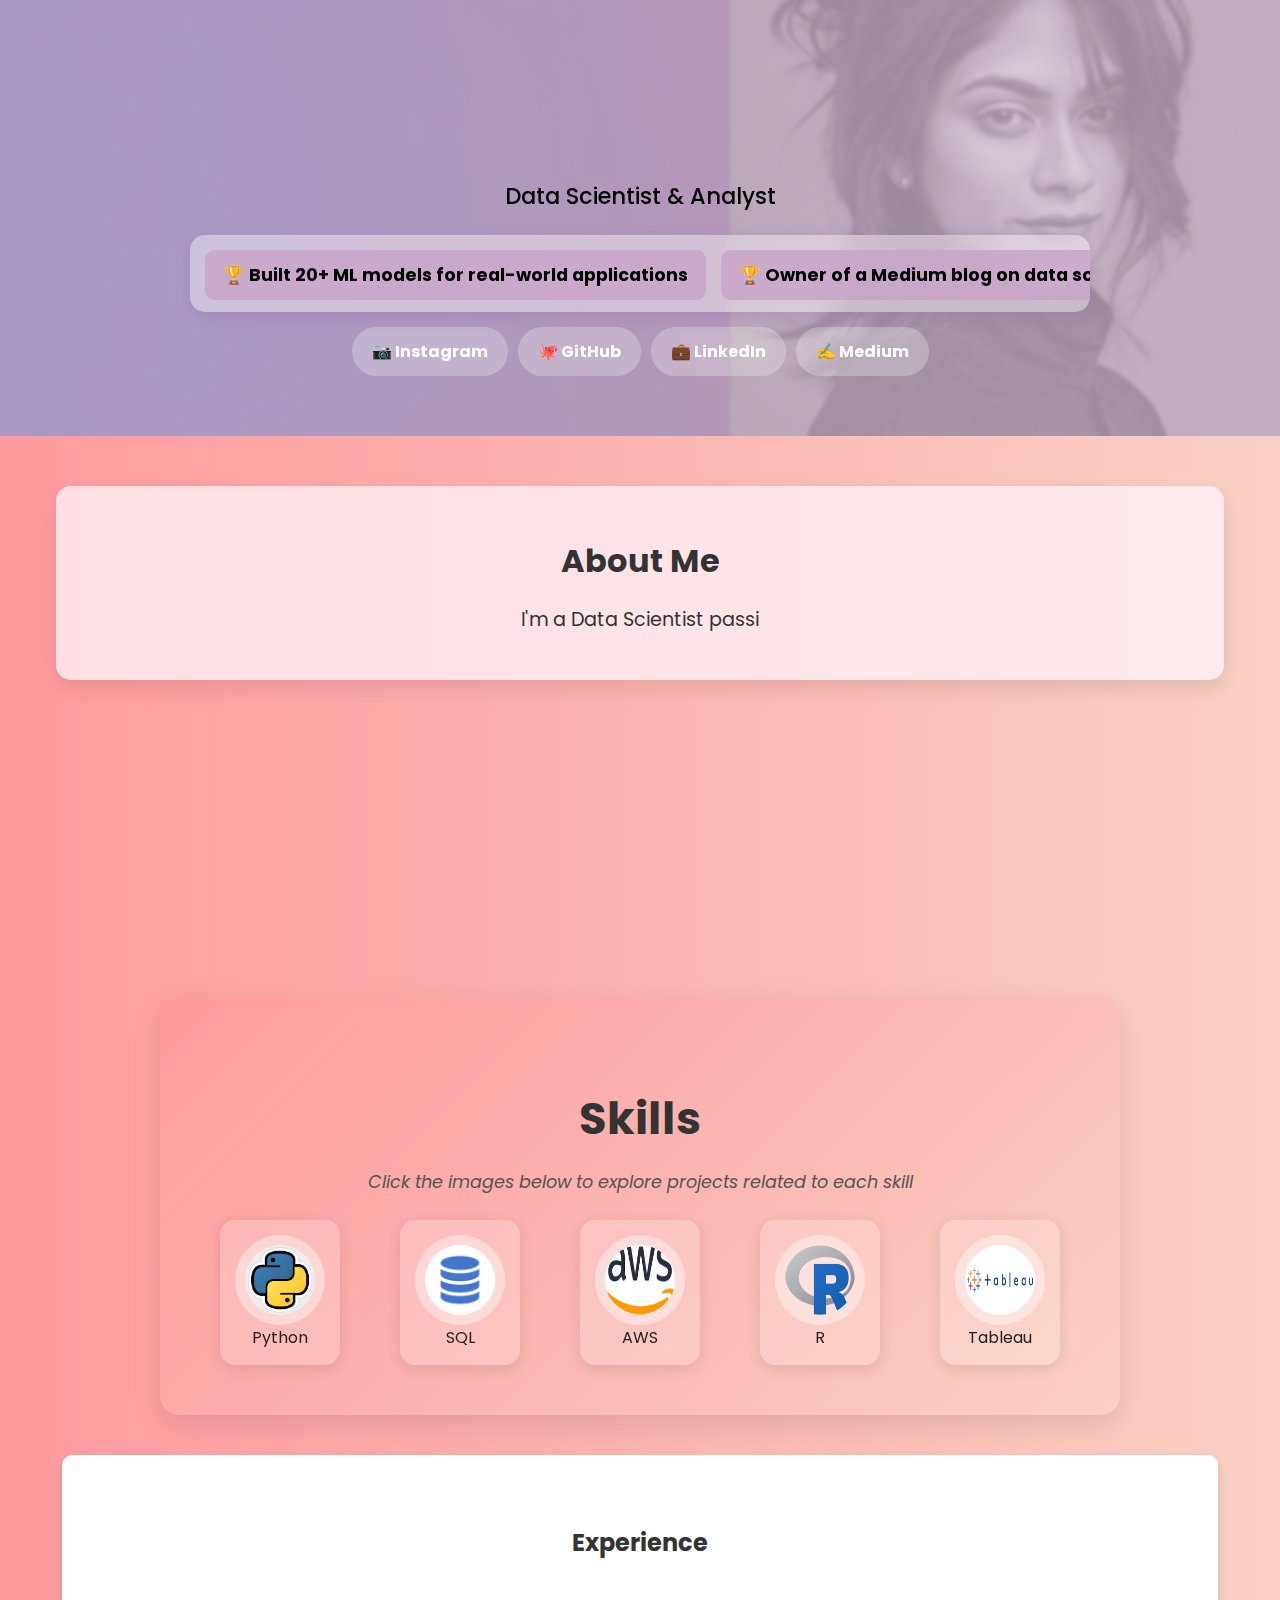
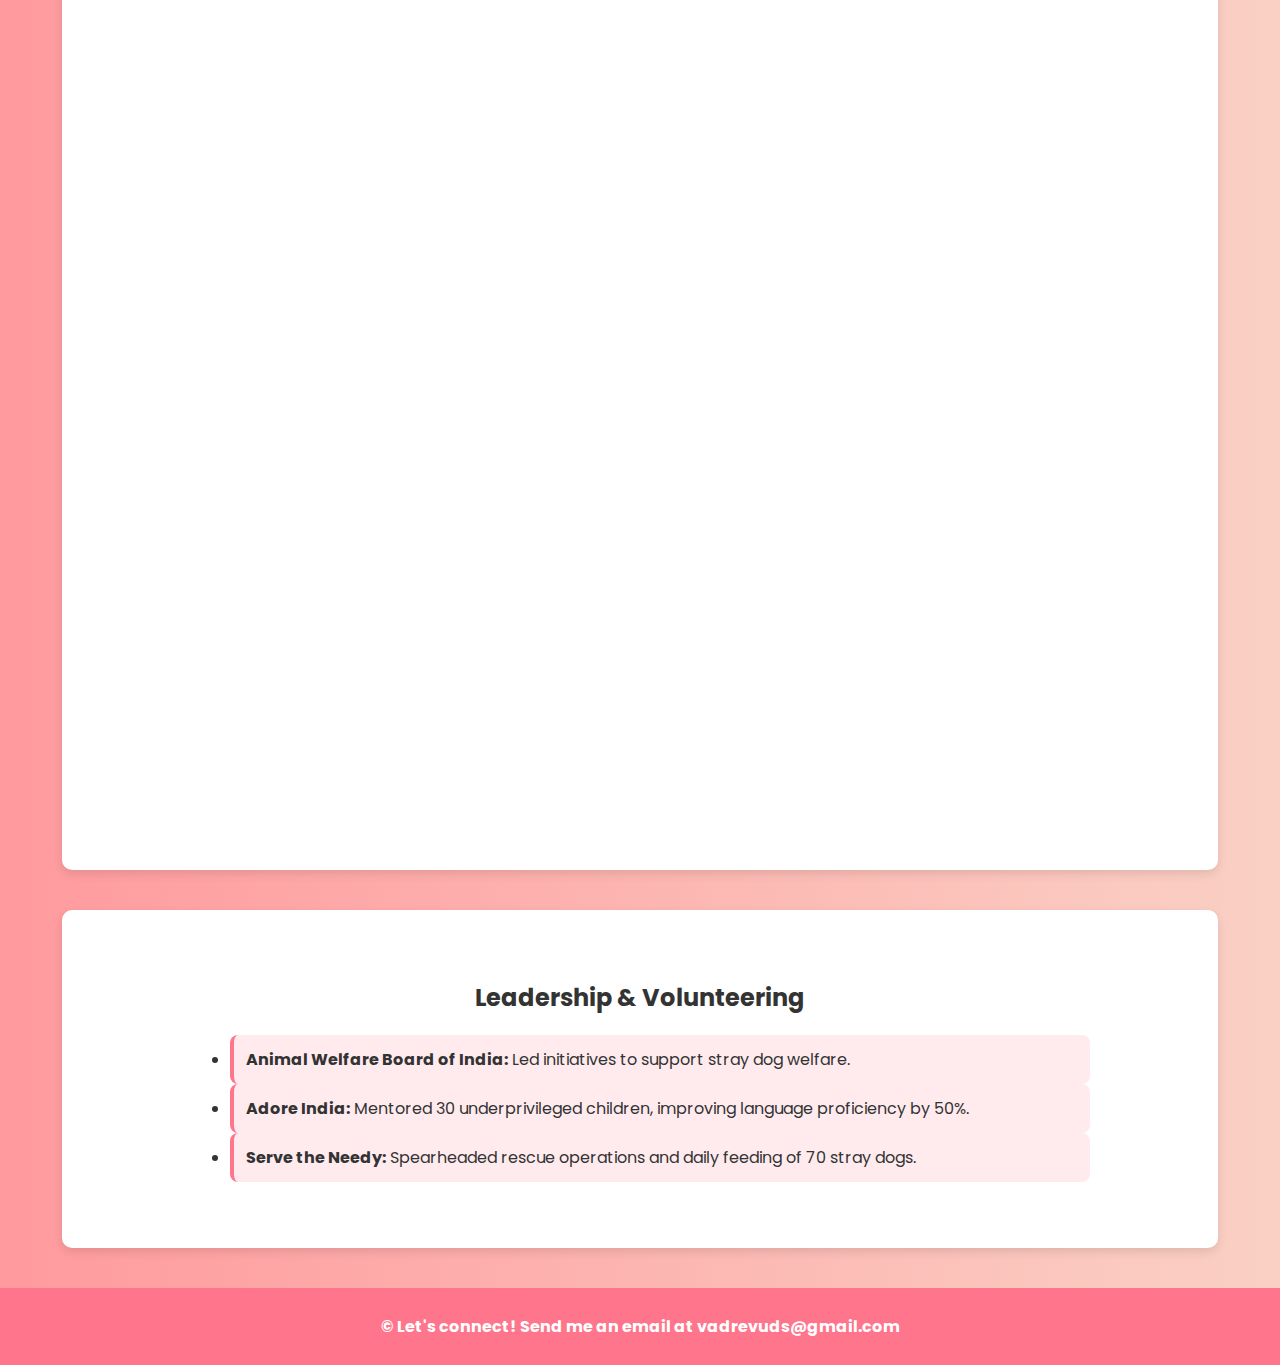
<file: index.html>
<!DOCTYPE html>
<html lang="en">
<head>
    <meta charset="UTF-8">
    <meta name="viewport" content="width=device-width, initial-scale=1.0">
    <title>Damini Vadrevu | Portfolio</title>
    <link rel="stylesheet" href="styles.css">
    <link href="https://fonts.googleapis.com/css2?family=Poppins:wght@300;400;600&family=Playfair+Display:wght@600&display=swap" rel="stylesheet">
    <script defer src="script.js"></script>
</head>
<body>
    <header class="hero">
        <div class="hero-content">
            <h1>Damini Vadrevu</h1>
            <p class="subtitle">Data Scientist & Analyst</p>
    
            <div class="achievements">
                <span class="achievement-item">🏆 Built <span>20+</span> ML models for real-world applications</span>
                <span class="achievement-item">🏆 Owner of a Medium blog on data science</span>
                <span class="achievement-item">🏆 Creator of <span>@datasci.daily</span> on Instagram</span>
                <span class="achievement-item">🏆 Led Indeed capstone project predicting job applications</span>
                <span class="achievement-item">🏆 Freelance Marketing Analyst </span>
            </div>
    
            <div class="contact-links">
                <a href="https://www.instagram.com/datasci.daily/" target="_blank" class="btn">
                    📷 Instagram
                </a>
                <a href="https://github.com/vadrevudamini" class="btn">🐙 GitHub</a>
                <a href="https://www.linkedin.com/in/damini-vadrevu-/" class="btn">💼 LinkedIn</a>
                <a href="https://daminivadrevu.medium.com/" class="btn">✍️ Medium</a>
            </div>
        </div>
    </header>
    
    
    

    <section id="about-section" class="about-container">
        <h2>About Me</h2>
        <p id="about-text"></p>
    </section>
    
    <div class="education-container">
        <div class="education-card">
            <h3 class="degree">MS Data Science</h3>
            <p class="university">
                University of Connecticut
                <img src="portfolio-images/uconn-logo.png"alt="UConn Logo" class="university-logo">
            </p>
            <p class="date">Dec 2024</p>
        </div>
    
        <div class="education-card">
            <h3 class="degree">Bachelors in Engineering</h3>
            <p class="university">
                Jawaharlal Nehru Technological University
                <img src="portfolio-images/jntu-logo.png" alt="JNTUH Logo" class="university-logo">
            </p>
            <p class="date">July 2022</p>
        </div>
    </div>
    
    <section class="skills-section">
        <h2>Skills</h2>
        <p>Click the images below to explore projects related to each skill</p>
    
        <div class="skills-container">
            <a href="python-projects" class="skill-item">
                <img src="portfolio-images/python-logo.jpeg" alt="Python">
                <span>Python</span>
            </a>
    
            <a href="portfolio-images/SQL_certificate.png"class="skill-item">
                <img src="portfolio-images/sql-logo.png" alt="SQL">
                <span>SQL</span>
            </a>
    
            <a href="projects/aws.html" class="skill-item">
                <img src="portfolio-images/aws-logo.png" alt="AWS">
                <span>AWS</span>
            </a>
    
            <a href="R-projects" class="skill-item">
                <img src="portfolio-images/R-logo.png" alt="R">
                <span>R</span>
            </a>
    
            <a href="projects/tableau.html" class="skill-item">
                <img src="portfolio-images/tableau-logo.png" alt="Tableau">
                <span>Tableau</span>
            </a>
        </div>
    </section>
    
    <section id="experience" class="fade-in">
        <h2>Experience</h2>
        <div class="timeline">
            <div class="timeline-item">
                <div class="dot"></div>
                <h3>Data Scientist - Indeed, US</h3>
                <span>May 2024 – Aug 2024</span>
                <p>Applied text analysis techniques such as tokenization and developed regression models with 92% accuracy.</p>
            </div>
            <div class="timeline-item">
                <div class="dot"></div>
                <h3>Data Analyst - UConn Northwest Hall</h3>
                <span>Aug 2023 – Aug 2024</span>
                <p>Analyzed occupancy and resource allocation data, optimizing efficiency by 15%.</p>
            </div>
            <div class="timeline-item">
                <div class="dot"></div>
                <h3>Data & Business Analyst - SumedhaIT</h3>
                <span>July 2022 – July 2023</span>
                <p>Analyzed VLSI industry trends and optimized campaigns, increasing conversion rates by 20%.</p>
            </div>
        </div>
    </section>

    <section id="volunteering" class="fade-in">
        <h2>Leadership & Volunteering</h2>
        <ul>
            <li><strong>Animal Welfare Board of India:</strong> Led initiatives to support stray dog welfare.</li>
            <li><strong>Adore India:</strong> Mentored 30 underprivileged children, improving language proficiency by 50%.</li>
            <li><strong>Serve the Needy:</strong> Spearheaded rescue operations and daily feeding of 70 stray dogs.</li>
        </ul>
    </section>

    <footer>
        <p>&copy; Let's connect! Send me an email at vadrevuds@gmail.com </p>
    </footer>

</body>
</html>
</file>
<file: styles.css>
/* === General Styles === */
body {
    font-family: 'Poppins', sans-serif;
    margin: 0;
    padding: 0;
    background: linear-gradient(to right, #ff9a9e, #fad0c4);
    color: #333;
    text-align: center;
    overflow-x: hidden;
}

/* === About Me Section Styling === */
.about-container {
    width: 85%; /* Make it wider */
    max-width: 1200px; /* Prevent it from being too large on big screens */
    background: rgba(255, 240, 245, 0.8); /* Light pinkish shade */
    border-radius: 15px; /* Smooth corners */
    padding: 25px 40px; /* Reduce height */
    text-align: center;
    box-shadow: 0 8px 20px rgba(0, 0, 0, 0.1);
    position: relative;
    margin: 50px auto 20px auto; /* Moves it lower */
}

/* About Me Heading */
.about-container h2 {
    font-size: 2rem;
    font-weight: bold;
    margin-bottom: 15px;
}

/* About Me Text */
.about-container p {
    font-size: 1.2rem;
    line-height: 1.6;
    font-weight: 400;
    color: #333; /* Darker text for readability */
}

/* Animation (Slide Up on Scroll) */
.about-container {
    opacity: 0;
    transform: translateY(50px);
    transition: opacity 0.6s ease-out, transform 0.6s ease-out;
}

.about-container.visible {
    opacity: 1;
    transform: translateY(0);
}



/* === Hero Section with Background Image === */
.hero {
    background: url("portfolio-images/Home.png") center/cover no-repeat; /* Add your image */
    position: relative;
    text-align: center;
    padding: 60px 20px; /* Adjust padding for balance */
    color: black;
    overflow: hidden;
}

/* Overlay to Ensure Readability */
.hero::before {
    content: "";
    position: absolute;
    top: 0;
    left: 0;
    width: 100%;
    height: 100%;
    background: rgba(216, 191, 216, 0.7); /* Semi-transparent thistle overlay */
    backdrop-filter: blur(1.7px); /* Adds subtle blur */
    z-index: 1;
}

/* Hero Content - Keep Text Above Overlay */
.hero-content {
    position: relative;
    z-index: 2;
    max-width: 900px;
    margin: auto;
}

/* Name & Subtitle - Make Sure They're Visible */
/* === Name Animation (Fade-In & Slide-Up) === */
.hero h1 {
    font-size: 3rem;
    font-weight: 700;
    font-family: 'Playfair Display', serif;
    margin-bottom: 5px;
    opacity: 0;  /* Initially hidden */
    transform: translateY(30px);  /* Moves text down initially */
    animation: fadeSlideUp 1.5s ease-out forwards;
}

/* Keyframes for the animation */
@keyframes fadeSlideUp {
    0% {
        opacity: 0;
        transform: translateY(30px);
    }
    100% {
        opacity: 1;
        transform: translateY(0);
    }
}

.subtitle {
    font-size: 1.4rem;
    font-weight: 500;
    color: black;
}
/* === Achievements (Perfectly Centered, No Text Cutoff) === */
/* === Achievements (Finally Perfect Alignment) === */
.achievements {
    display: flex;
    flex-wrap: nowrap; /* Ensures all items stay in a single row */
    justify-content: flex-start; /* Ensures smooth scrolling from start */
    gap: 15px;
    margin-top: 10px;
    padding: 15px 20px;
    background: rgba(255, 255, 255, 0.4); /* Light transparent white for contrast */
    border-radius: 15px;
    padding: 15px;
    backdrop-filter: blur(10px);
    box-shadow: 0 4px 15px rgba(150, 100, 180, 0.3);
    overflow-x: auto;
    white-space: nowrap; /* Prevents text wrapping */
    max-width: 1100px; /* Keeps from stretching too far */
    margin: 0 auto; /* FULLY centers the container */
    padding-bottom: 12px; /* Prevents scrollbar from overlapping */
    scrollbar-gutter: stable both-edges; /* Prevents shifting */
}

/* === Individual Achievement Items (Text is Now Visible) === */
.achievement-item {
    font-size: 1.1rem;
    font-weight: bold;
    background: rgba(200, 162, 200, 0.8); /* Darker thistle */
    padding: 12px 18px;
    border-radius: 10px;
    color: black;
    text-shadow: none; /* Keep text crisp */
    transition: transform 0.3s ease, box-shadow 0.3s ease;
    display: inline-block;
    text-align: center;
    min-width: fit-content; /* **Ensures text is NEVER cut off** */
}

/* === Scrollbar Fix (Now Clean & Smooth) === */
.achievements::-webkit-scrollbar {
    height: 8px; /* Slightly thicker for visibility */
}

.achievements::-webkit-scrollbar-track {
    background: rgba(255, 255, 255, 0.3);
    border-radius: 10px;
}

.achievements::-webkit-scrollbar-thumb {
    background: rgba(255, 120, 150, 0.8);
    border-radius: 10px;
}

.achievements::-webkit-scrollbar-thumb:hover {
    background: rgba(255, 120, 150, 1);
}


/* === Contact Buttons (More Readable) === */
.contact-links {
    margin-top: 15px;
    display: flex;
    justify-content: center;
    flex-wrap: wrap;
    gap: 10px;
}

.btn {
    text-decoration: none;
    color: white;
    background: rgba(255, 255, 255, 0.25);
    padding: 12px 20px;
    border-radius: 50px;
    font-weight: bold;
    font-size: 1rem;
    transition: all 0.3s;
    display: inline-block;
}

/* Hover Effect */
.btn:hover {
    background: white;
    color: #ff758c;
    box-shadow: 0 4px 10px rgba(255, 255, 255, 0.3);
}






/* === Sections === */
section {
    background: white;
    padding: 50px 10%;
    max-width: 900px;
    margin: 40px auto;
    border-radius: 10px;
    box-shadow: 0 4px 10px rgba(0, 0, 0, 0.1);
    transition: transform 0.3s ease-in-out;
}

/* === Animated Glow Effect === */
section:hover {
    transform: scale(1.02);
    box-shadow: 0 4px 20px rgba(255, 120, 150, 0.4);
}

/* === Timeline Styles === */
/* === Timeline Container === */
.timeline {
    position: relative;
    padding: 20px 0;
    max-width: 700px;
    margin: auto;
}

/* === Timeline Vertical Line (Centered and Clean) === */
.timeline::before {
    content: "";
    position: absolute;
    left: 20px; /* Perfectly centered */
    top: 0;
    width: 4px;
    height: 100%;
    background: linear-gradient(to bottom, #ff758c, #ff7eb3);
    z-index: -1; /* Keep it behind */
}

/* === Timeline Items (Properly Spaced & Aligned) === */
.timeline-item {
    background: white;
    padding: 20px;
    border-left: 6px solid #ff758c;
    margin: 40px 0; /* Proper spacing */
    position: relative;
    text-align: left;
    border-radius: 10px;
    box-shadow: 0 4px 10px rgba(0, 0, 0, 0.1);
    max-width: 600px;
    margin-left: 60px; /* Keep it aligned */
    opacity: 0;  
    transform: translateX(-50px);
    transition: all 0.6s ease-out;
}

/* === Timeline Items Appear Animation === */
.timeline-item.show {
    opacity: 1;
    transform: translateX(0);
}

/* === Hover Effects on Timeline Items === */
.timeline-item:hover {
    transform: translateX(10px);
    box-shadow: 0 4px 15px rgba(255, 120, 150, 0.3);
}




/* === Volunteering Section Enhancements === */
#volunteering li {
    background: #ffebee;
    padding: 12px;
    border-left: 4px solid #ff758c;
    text-align: left;
    border-radius: 8px;
    transition: transform 0.3s ease-in-out;
}

#volunteering li:hover {
    transform: scale(1.05);
}

/* === Footer === */
footer {
    background: #ff758c;
    color: white;
    padding: 10px;
    margin-top: 40px;
    font-weight: bold;
}
/* === Education Section Styling === */
.education-container {
    display: flex;
    justify-content: center;
    gap: 30px;
    padding: 50px 0;
    flex-wrap: wrap; /* Responsive for smaller screens */
}

/* Individual Education Card */
.education-card {
    background: rgba(255, 255, 255, 0.6);
    backdrop-filter: blur(10px);
    padding: 20px 30px;
    border-radius: 15px;
    text-align: center;
    width: 40%;
    box-shadow: 0 4px 10px rgba(0, 0, 0, 0.1);
    border: 2px solid transparent; /* Initial transparent border */
    transition: transform 0.3s ease, box-shadow 0.3s ease, border 0.3s ease;
    position: relative;
    animation: fadeIn 1s ease-in-out forwards;
    opacity: 0; /* Hidden initially for fade-in effect */
}

/* Glowing Gradient Border */
.education-card::before {
    content: "";
    position: absolute;
    top: -2px;
    left: -2px;
    right: -2px;
    bottom: -2px;
    border-radius: 15px;
    background: linear-gradient(135deg, #ff758c, #d8bfd8, #ff9a9e);
    z-index: -1;
    opacity: 0;
    transition: opacity 0.3s ease-in-out;
}

/* Hover Effects */
.education-card:hover {
    transform: translateY(-5px) scale(1.02);
    box-shadow: 0 10px 20px rgba(0, 0, 0, 0.15);
}

/* Glow effect on hover */
.education-card:hover::before {
    opacity: 1;
}

/* Degree Title */
.degree {
    font-size: 1.5rem;
    font-weight: bold;
    color: #222;
}

/* University Name */
.university {
    font-size: 1.2rem;
    font-weight: 500;
    color: #444;
    margin-top: 5px;
}

/* Date */
.date {
    font-size: 1rem;
    font-weight: 400;
    color: #666;
    margin-top: 5px;
}

/* Icons */
.education-card i {
    font-size: 2rem;
    color: #ff758c;
    margin-bottom: 10px;
}

/* Fade-in Animation */
@keyframes fadeIn {
    from {
        opacity: 0;
        transform: translateY(20px);
    }
    to {
        opacity: 1;
        transform: translateY(0);
    }
}
/* University Logo Styling */
.university-logo {
    height: 30px; /* Adjust size */
    margin-left: 8px;
    vertical-align: middle;
}

/* === Skills Section Styling === */
/* === Skills Section (Enhanced) === */
.skills-section {
    text-align: center;
    padding: 50px 30px;
    margin-top: -20px;
    width: 100vw;
    background: linear-gradient(135deg, #ff9a9e, #fad0c4); /* Soft pink gradient */
    border-radius: 20px;
    box-shadow: 0 10px 30px rgba(0, 0, 0, 0.1);
}

/* Section Heading */
.skills-section h2 {
    font-size: 2.8rem;
    font-weight: bold;
    margin-bottom: 15px;
    color: #333;
}

/* Subtitle */
.skills-section p {
    font-style: italic;
    color: #555;
    margin-bottom: 25px;
    font-size: 1.1rem;
}

/* Skills Container */
.skills-container {
    display: flex;
    justify-content: center;
    gap: 60px;
    flex-wrap: wrap;
    width: 100%;
    max-width: 1400px;
    margin: auto;
}

/* Skill Item */
.skill-item {
    display: flex;
    flex-direction: column;
    align-items: center;
    text-decoration: none;
    color: #222;
    transition: transform 0.3s ease-in-out;
    padding: 15px;
    background: rgba(255, 255, 255, 0.2);
    border-radius: 15px;
    backdrop-filter: blur(15px);
    box-shadow: 0 4px 15px rgba(0, 0, 0, 0.1);
}

/* Skill Icons */
.skill-item img {
    width: 70px;
    height: 70px;
    border-radius: 50%;
    padding: 10px;
    background: rgba(255, 255, 255, 0.4);
    transition: transform 0.3s ease-in-out, box-shadow 0.3s ease-in-out;
}

/* Hover Effects */
.skill-item:hover {
    transform: scale(1.1);
}

.skill-item img:hover {
    transform: scale(1.2);
    box-shadow: 0 6px 20px rgba(0, 0, 0, 0.2);
}
</file>
